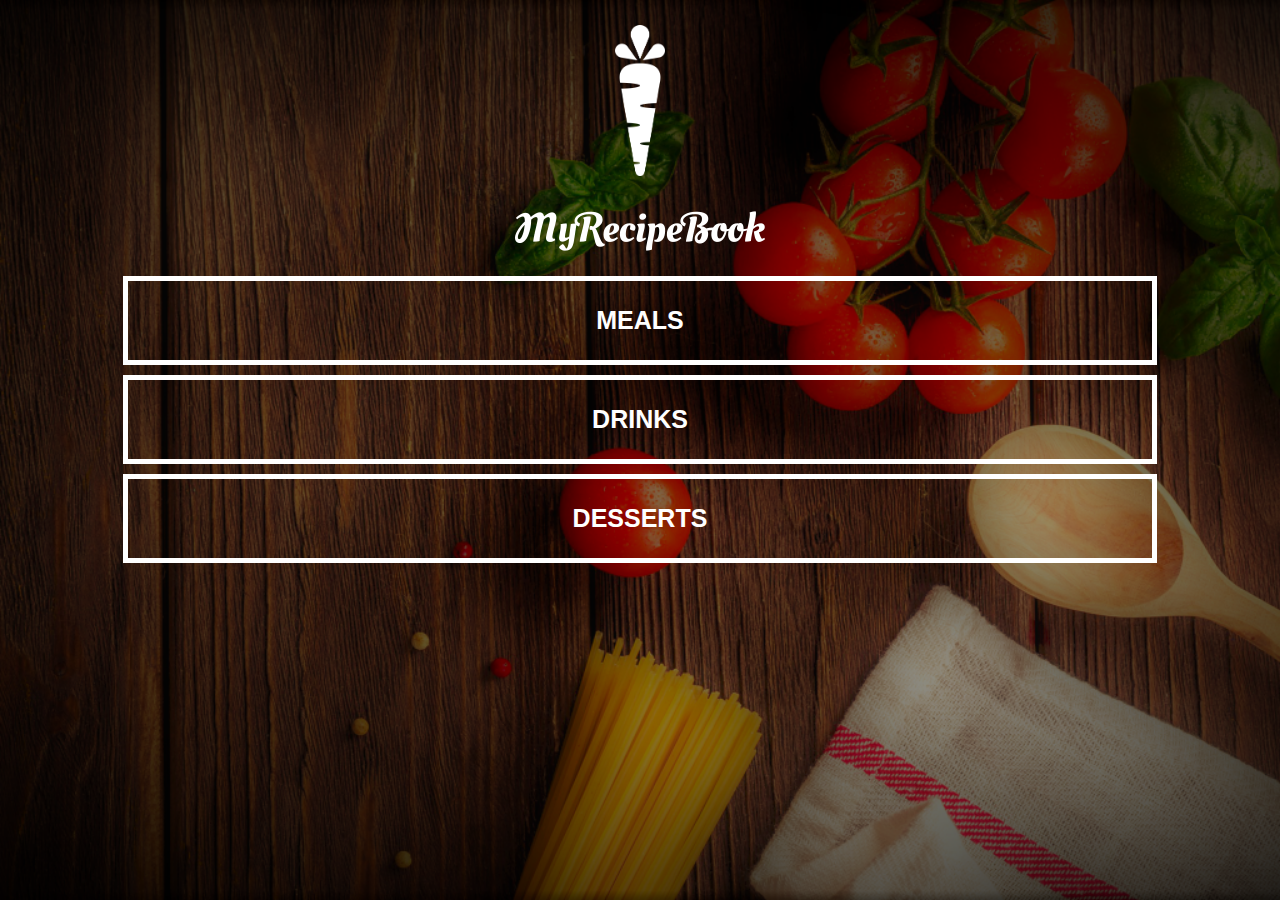
<file: index.html>
<!DOCTYPE html>
<html>
    <head>
        <title>My Recipe Book</title>
        <link rel="stylesheet" href="style.css" />
    </head>
    
    <body class="body-home">
        <div id="home">
            <img src="images/logo-img.png" id="home-logo-img">
            <img src="images/logo-text.png" id="home-logo-text">
            
            <div class="home-menu">
                <a href="meals.html" class="home-menu-item">
                    <p>Meals</p>
                </a>
                
                <a href="drinks.html" class="home-menu-item">
                    <p>Drinks</p>
                </a>
                
                <a href="desserts.html" class="home-menu-item">
                    <p>Desserts</p>
                </a>
                
            </div>
        </div>    
    
    </body>
    
</html>
</file>
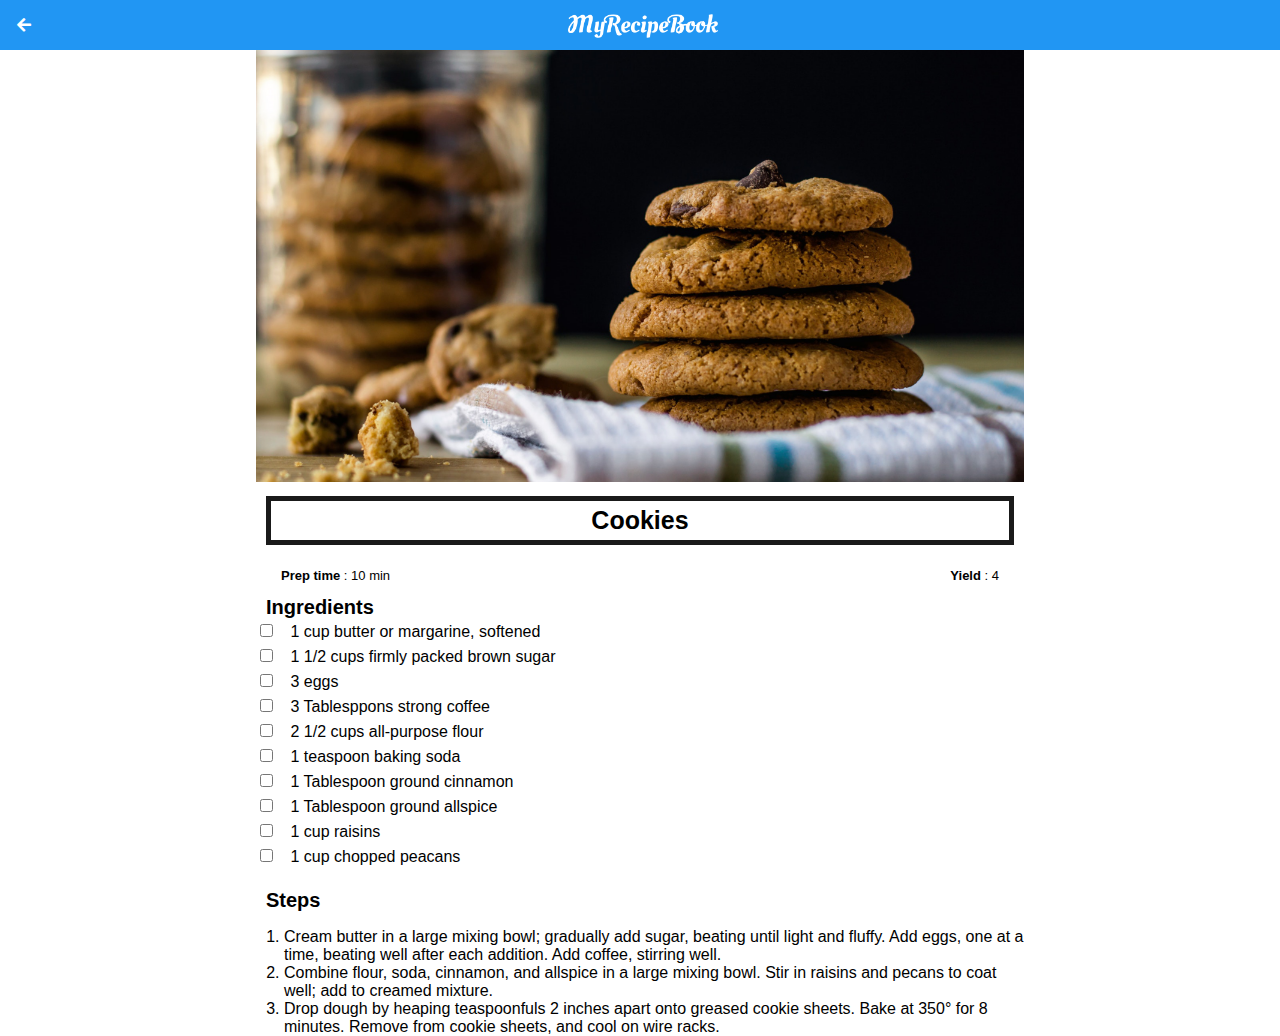
<file: cookies.html>
<!DOCTYPE html>
<html>
    <head>
        <title>My Recipe Book | Desserts | Cookies</title>
        <link rel="stylesheet" href="style.css" />
        <link rel="stylesheet" href="fontAwesome/css/all.css" />
    </head>
    
    <body class="body-recipes">
        <div class="header">
            <a href="desserts.html" >
                <i class="fas fa-arrow-left"></i>
                <img src="images/logo-text.png">
            </a>
        </div>
       
        <div id="recipe">
            <div class="recipe-details">
                <img src="images/cookies.png">
                
                <h1>Cookies</h1>
                
                <div class="recipe-details-info">
                    <p><b>Prep time </b>: 10 min</p>
                    <p style="float: right;"><b>Yield </b>: 4</p>
                    
                </div>
                
                <div class=recipe-details-ingredients>
                    <h2>Ingredients</h2>
                    
                    <input id="check-01" type="checkbox">
                    <label for "check-01">1 cup butter or margarine, softened</label>
                    <br>
                    <input id="check-02" type="checkbox">
                    <label for "check-02">1 1/2 cups firmly packed brown sugar</label>
                    <br>
                    <input id="check-03" type="checkbox">
                    <label for "check-03">3 eggs</label>
                    <br>
                    <input id="check-04" type="checkbox">
                    <label for "check-04">3 Tablesppons strong coffee</label>
                    <br>
                    <input id="check-05" type="checkbox">
                    <label for "check-05">2 1/2 cups all-purpose flour</label>
                    <br>
                    <input id="check-06" type="checkbox">
                    <label for "check-06">1 teaspoon baking soda</label>
                    <br>
                    <input id="check-07" type="checkbox">
                    <label for "check-07">1 Tablespoon ground cinnamon</label>
                    <br>
                    <input id="check-08" type="checkbox">
                    <label for "check-08">1 Tablespoon ground allspice</label>
                    <br>
                    <input id="check-09" type="checkbox">
                    <label for "check-09">1 cup raisins</label>
                    <br>
                    <input id="check-10" type="checkbox">
                    <label for "check-10">1 cup chopped peacans</label>
                
                </div> 
                
                <div class="recipe-details-steps">
                    <h2>Steps</h2>
                    
                    <ol>
                        <li>Cream butter in a large mixing bowl; gradually add sugar, beating until light and fluffy. Add eggs, one at a time, beating well after each addition. Add coffee, stirring well.</li>
                        <li>Combine flour, soda, cinnamon, and allspice in a large mixing bowl. Stir in raisins and pecans to coat well; add to creamed mixture.</li>
                        <li>Drop dough by heaping teaspoonfuls 2 inches apart onto greased cookie sheets. Bake at 350° for 8 minutes. Remove from cookie sheets, and cool on wire racks.</li>
                    </ol>
                    
                </div>
            </div>
            
              
        </div>        
    
    </body>
    
</html>
</file>
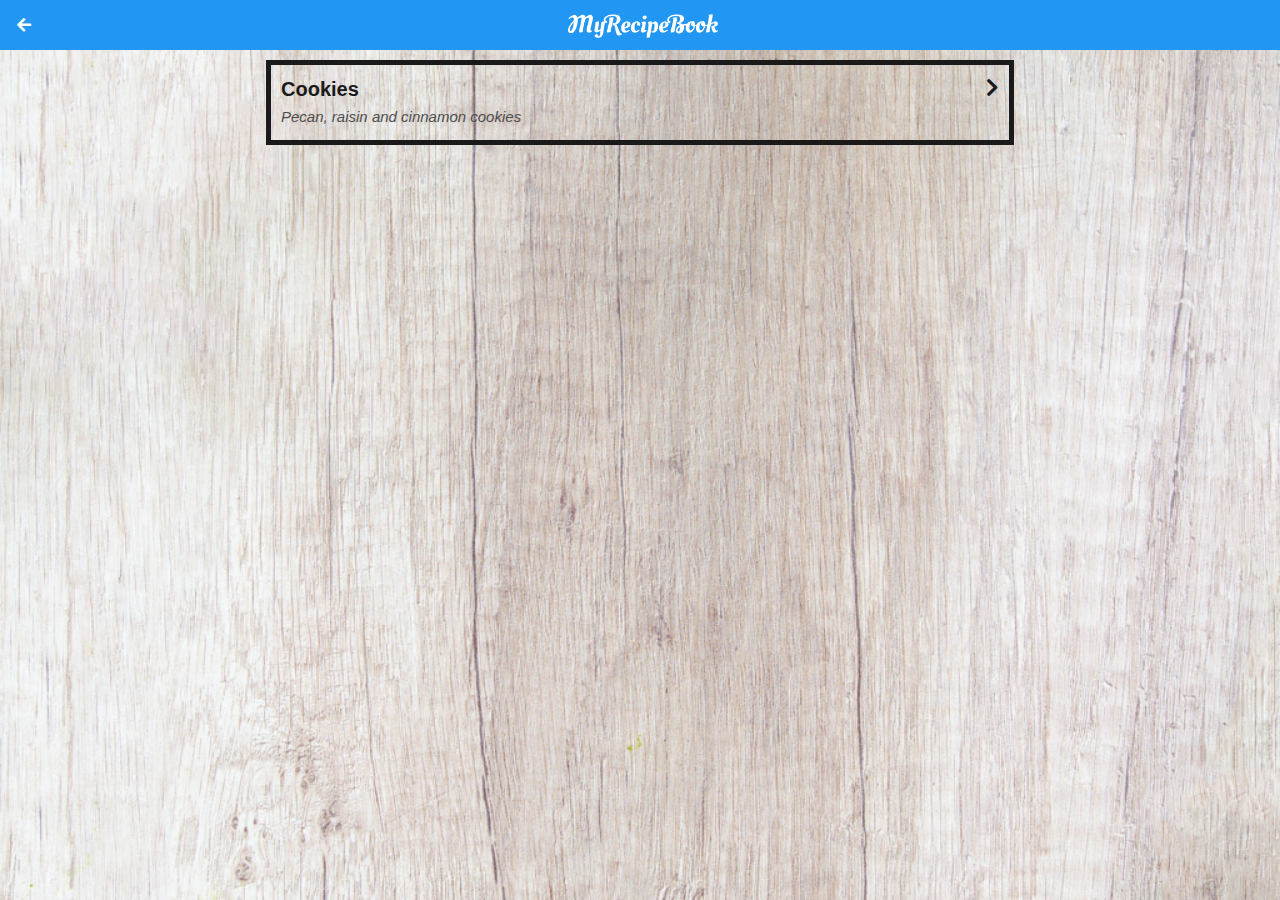
<file: desserts.html>
<!DOCTYPE html>
<html>
    <head>
        <title>My Recipe Book | Desserts</title>
        <link rel="stylesheet" href="style.css" />
        <link rel="stylesheet" href="fontAwesome/css/all.css" />
    </head>
    
    <body class="body-meals">
        <div class="header">
            <a href="index.html" >
                <i class="fas fa-arrow-left"></i>
                <img src="images/logo-text.png">
            </a>
        </div>
       
        <div id="meals">
            
            <div class="meals-list">
               
                <a href="cookies.html">
                    <div class="meals-list-item">
                        <h1>Cookies<i class="fas fa-chevron-right"></i></h1>
                    
                        <p>Pecan, raisin and cinnamon cookies</p>
                    </div>
                </a>
            
            
            </div>  
        </div>        
    
    </body>
    
</html>
</file>
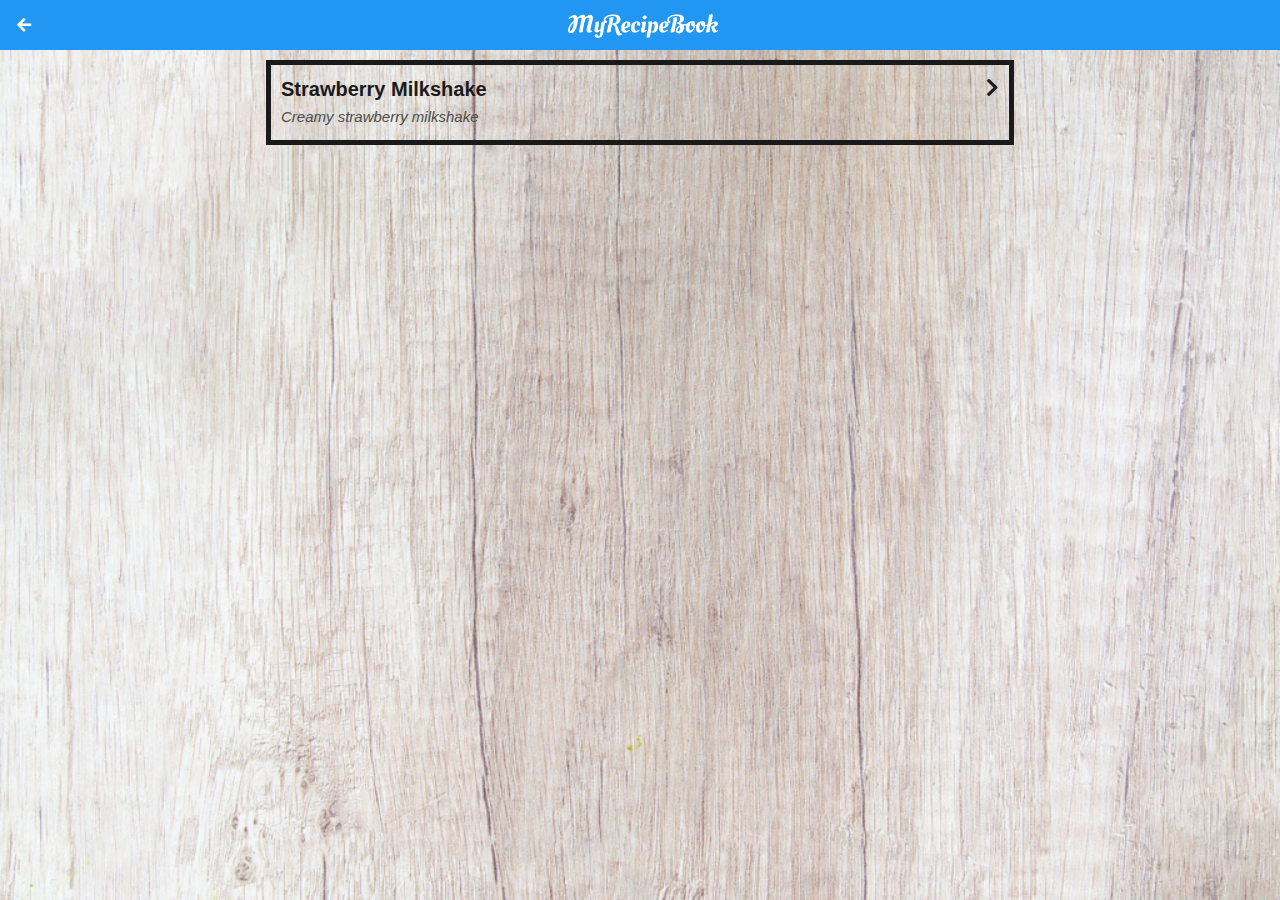
<file: drinks.html>
<!DOCTYPE html>
<html>
    <head>
        <title>My Recipe Book | Drinks</title>
        <link rel="stylesheet" href="style.css" />
        <link rel="stylesheet" href="fontAwesome/css/all.css" />
    </head>
    
    <body class="body-meals">
        <div class="header">
            <a href="index.html" >
                <i class="fas fa-arrow-left"></i>
                <img src="images/logo-text.png">
            </a>
        </div>
       
        <div id="meals">
            
            <div class="meals-list">
               
                <a href="strawberrymilkshake.html">
                    <div class="meals-list-item">
                        <h1>Strawberry Milkshake<i class="fas fa-chevron-right"></i></h1>
                    
                        <p>Creamy strawberry milkshake</p>
                    </div>
                </a>
            
            
            </div>  
        </div>       
    </body>
    
</html>
</file>
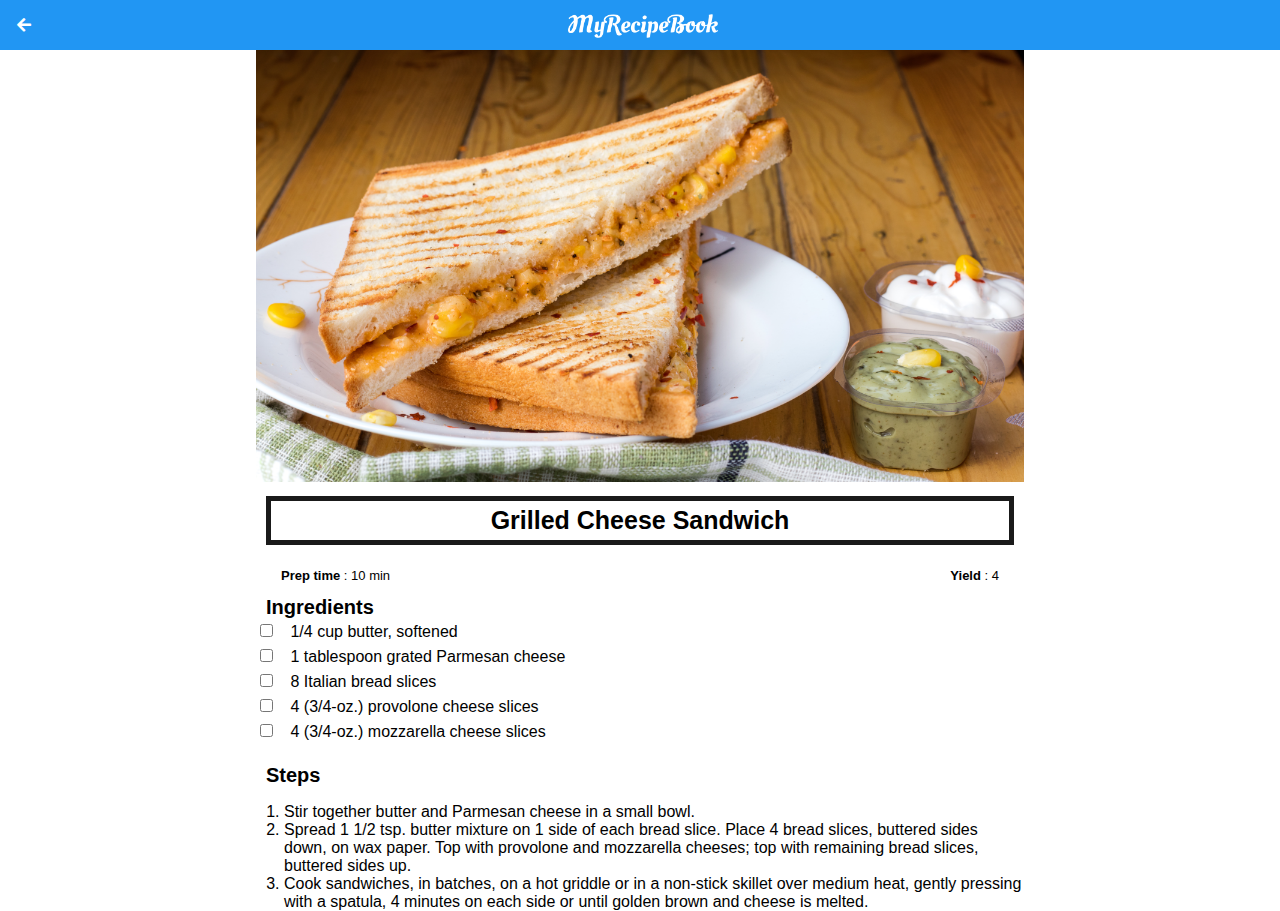
<file: grilledcheese.html>
<!DOCTYPE html>
<html>
    <head>
        <title>My Recipe Book | Meals | Grilled Cheese</title>
        <link rel="stylesheet" href="style.css" />
        <link rel="stylesheet" href="fontAwesome/css/all.css" />
    </head>
    
    <body class="body-recipes">
        <div class="header">
            <a href="meals.html" >
                <i class="fas fa-arrow-left"></i>
                <img src="images/logo-text.png">
            </a>
        </div>
       
        <div id="recipe">
            <div class="recipe-details">
                <img src="images/grilledCheese.png">
                
                <h1>Grilled Cheese Sandwich</h1>
                
                <div class="recipe-details-info">
                    <p><b>Prep time </b>: 10 min</p>
                    <p style="float: right;"><b>Yield </b>: 4</p>
                    
                </div>
                
                <div class=recipe-details-ingredients>
                    <h2>Ingredients</h2>
                    
                    <input id="check-01" type="checkbox">
                    <label for "check-01">1/4 cup butter, softened</label>
                    <br>
                    <input id="check-02" type="checkbox">
                    <label for "check-02">1 tablespoon grated Parmesan cheese</label>
                    <br>
                    <input id="check-03" type="checkbox">
                    <label for "check-03">8 Italian bread slices</label>
                    <br>
                    <input id="check-04" type="checkbox">
                    <label for "check-04">4 (3/4-oz.) provolone cheese slices</label>
                    <br>
                    <input id="check-05" type="checkbox">
                    <label for "check-05">4 (3/4-oz.) mozzarella cheese slices</label>
                
                </div> 
                
                <div class="recipe-details-steps">
                    <h2>Steps</h2>
                    
                    <ol>
                        <li>Stir together butter and Parmesan cheese in a small bowl.</li>
                        <li>Spread 1 1/2 tsp. butter mixture on 1 side of each bread slice. Place 4 bread slices, buttered sides down, on wax paper. Top with provolone and mozzarella cheeses; top with remaining bread slices, buttered sides up.</li>
                        <li>Cook sandwiches, in batches, on a hot griddle or in a non-stick skillet over medium heat, gently pressing with a spatula, 4 minutes on each side or until golden brown and cheese is melted.</li>
                    </ol>
                    
                </div>
            </div>
            
              
        </div>        
    
    </body>
    
</html>
</file>
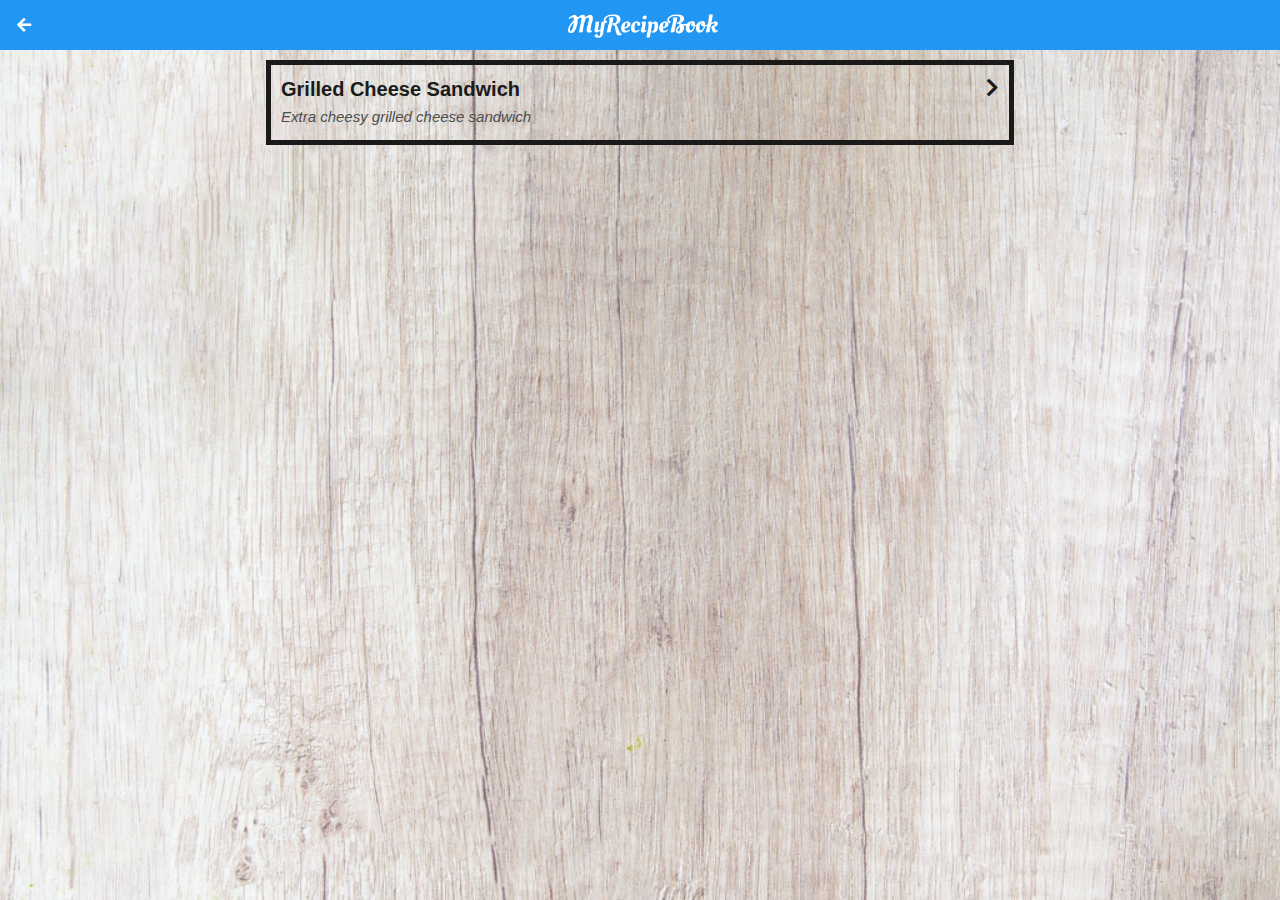
<file: meals.html>
<!DOCTYPE html>
<html>
    <head>
        <title>My Recipe Book | Meals</title>
        <link rel="stylesheet" href="style.css" />
        <link rel="stylesheet" href="fontAwesome/css/all.css" />
    </head>
    
    <body class="body-meals">
        <div class="header">
            <a href="index.html" >
                <i class="fas fa-arrow-left"></i>
                <img src="images/logo-text.png">
            </a>
        </div>
       
        <div id="meals">
            
            <div class="meals-list">
               
                <a href="grilledcheese.html">
                    <div class="meals-list-item">
                        <h1>Grilled Cheese Sandwich<i class="fas fa-chevron-right"></i></h1>
                    
                        <p>Extra cheesy grilled cheese sandwich</p>
                    </div>
                </a>
            
            
            </div>  
        </div>        
    
    </body>
    
</html>
</file>
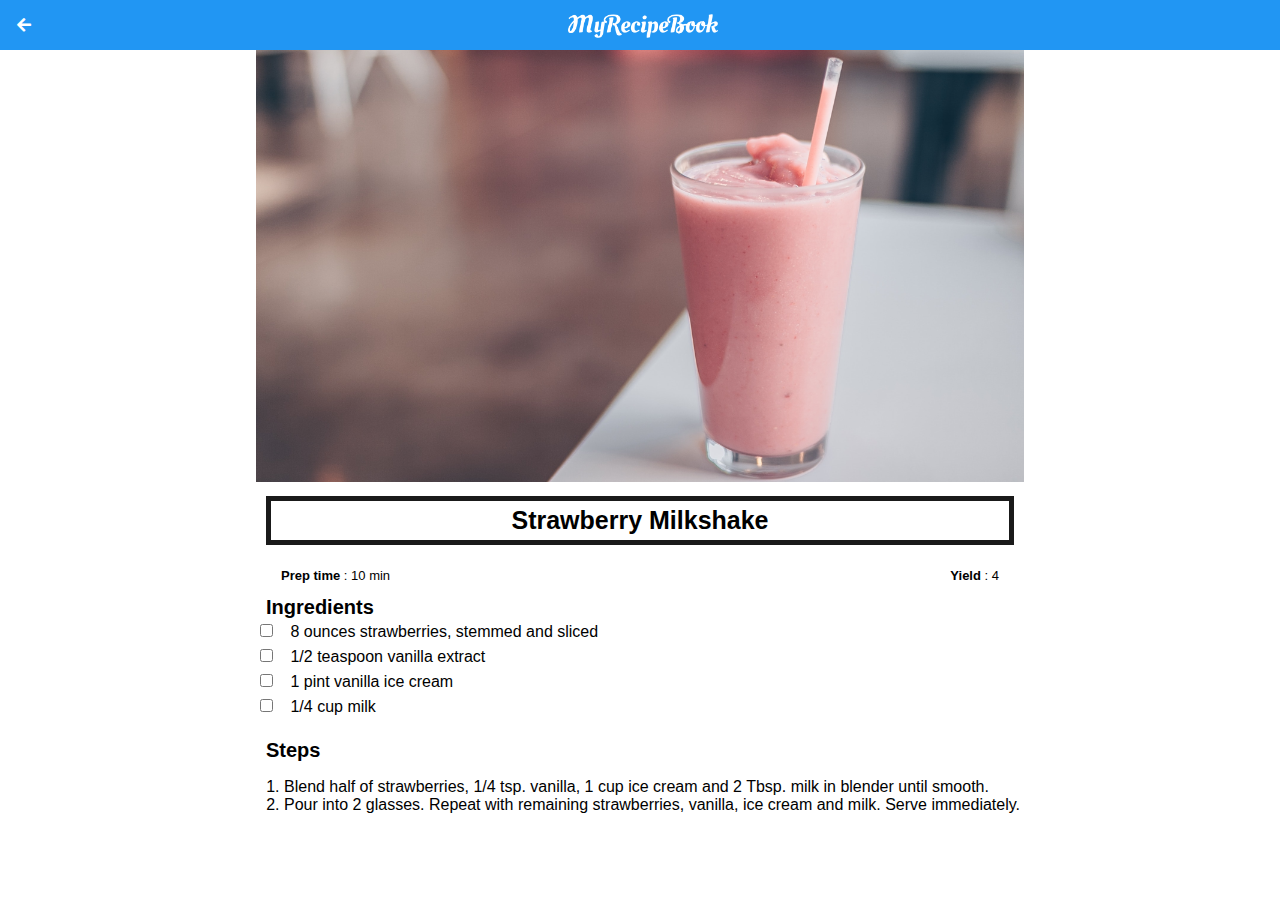
<file: strawberrymilkshake.html>
<!DOCTYPE html>
<html>
    <head>
        <title>My Recipe Book | Drinks | Strawberry Milkshake</title>
        <link rel="stylesheet" href="style.css" />
        <link rel="stylesheet" href="fontAwesome/css/all.css" />
    </head>
    
    <body class="body-recipes">
        <div class="header">
            <a href="drinks.html" >
                <i class="fas fa-arrow-left"></i>
                <img src="images/logo-text.png">
            </a>
        </div>
       
        <div id="recipe">
            <div class="recipe-details">
                <img src="images/strawberryMilkshake.png">
                
                <h1>Strawberry Milkshake</h1>
                
                <div class="recipe-details-info">
                    <p><b>Prep time </b>: 10 min</p>
                    <p style="float: right;"><b>Yield </b>: 4</p>
                    
                </div>
                
                <div class=recipe-details-ingredients>
                    <h2>Ingredients</h2>
                    
                    <input id="check-01" type="checkbox">
                    <label for "check-01">8 ounces strawberries, stemmed and sliced</label>
                    <br>
                    <input id="check-02" type="checkbox">
                    <label for "check-02">1/2 teaspoon vanilla extract</label>
                    <br>
                    <input id="check-03" type="checkbox">
                    <label for "check-03">1 pint vanilla ice cream</label>
                    <br>
                    <input id="check-04" type="checkbox">
                    <label for "check-04">1/4 cup milk</label>
                    <br>
                    
                </div> 
                
                <div class="recipe-details-steps">
                    <h2>Steps</h2>
                    
                    <ol>
                        <li>Blend half of strawberries, 1/4 tsp. vanilla, 1 cup ice cream and 2 Tbsp. milk in blender until smooth.</li>
                        <li>Pour into 2 glasses. Repeat with remaining strawberries, vanilla, ice cream and milk. Serve immediately.</li>
                        
                    </ol>
                    
                </div>
            </div>
            
              
        </div>        
    
    </body>
    
</html>
</file>
<file: style.css>
html{
    height: 100%;
}

body{
    font-family: sans-serif;
    margin: 0;
    padding: 0;
    height: 100%;
}
.body-home{
    background-image: url("images/background-01-port.png");
    background-position: center;
    background-attachment: fixed;
    background-repeat: no-repeat;
    background-size: cover;
}

.body-meals{
    background-image: url("images/background-02-port.png");
    background-position: center;
    background-attachment: fixed;
    background-repeat: no-repeat;
    background-size: cover;
    
}
/*============HEADER=============*/
.header{
    background-color: #2196f3;
    width: 100%;
    height: 50px;
    top: 0; 
    
    position: fixed;
    overflow: hidden;
    text-align: center;
    
}

.header i {
    float: left;
    padding: 17px 0px 0px 17px;
    color: white;
}

.header img {
    width: 150px;
    padding-top: 14px;
    padding-right: 25px;
}


/*============HOME PAGE=============*/

#home-logo-img{
    width: 50px;
    display: block;
    margin: auto;
    padding: 25px 10px 10px 10px;
}

#home-logo-text {
    width: auto;
    display: block;
    margin: auto;
    padding: 25px;
}

/*========HOME PAGE MENU=======*/
.home-menu-item{
    text-decoration: none;
    text-transform: uppercase;
    
    color: white;
    font-size: 25px;
    font-weight: bold;
    text-align: center;
    border: 5px solid white;
    
    display: block;
    margin: auto;
    margin-bottom: 10px;
    width: 80%;
}


/*============MEALS PAGE=============*/

#meals {
    padding-top: 50px;
    
}

/*========MEALS PAGE MENU=======*/

.meals-list a{
    text-decoration: none;
}

.meals-list-item {
    border: 5px solid #1a1a1a;
    margin: 10px;
    
}

.meals-list-item h1 {
    font-weight: bold;
    font-size: 20px;
    color: #1a1a1a;
    padding-left: 10px;
}

.meals-list-item i {
   float: right; 
   color: #1a1a1a;
   padding-right: 10px;    
}

.meals-list-item p{
    font-size: 15px;
    font-style: italic;
    color: #4d4d4d;
    margin-top: -7px;
    padding-left: 10px;
}


/*============RECIPE PAGE=============*/

#recipe {
    padding-top: 50px;
}

/*========RECIPE DETAILS=======*/


.recipe-details img{
    width: 100%;
}

.recipe-details h1{
    font-size: 25px;
    text-align: center;
    border: 5px solid #1a1a1a;
    margin: 10px;
    padding: 5px;
        
}

.recipe-details h2{
    font-size: 20px;
    text-align: left;
    margin: 0;
    margin-left: 10px;
}



.recipe-details-info{
    margin-left: 25px;
    margin-right: 25px;
}

.recipe-details-info p{
    font-size: 13px;
    display: inline-block;
}

.recipe-details-ingredients label{
    line-height: 25px;
    margin-left: 10px;
}

.recipe-details-steps {
    padding-top: 20px;
}

.recipe-details-steps ol{
    padding-left: 28px;
}

/*========RESPONSIVE LAYOUT=======*/

@media only screen and (min-width: 600px) {
    #meals{
        width: 80%;
        margin: auto;
    }
    #recipe{
        width: 80%;
        margin: auto;
    }
}

@media only screen and (min-width: 1000px) {
    #meals{
        width: 60%;
        margin: auto;
    }
    #recipe{
        width: 60%;
        margin: auto;
    }
}

@media only screen and (min-width: 1500px) {
    #meals{
        width: 40%;
        margin: auto;
    }
    #recipe{
        width: 40%;
        margin: auto;
    }
}

@media only screen and (min-width: 720px) {
    .body-home {
        background-image: url("images/background-01-land.png");
    }
    
    .body-meals {
       background-image: url("images/background-02-land.png"); 
    }
}
</file>
